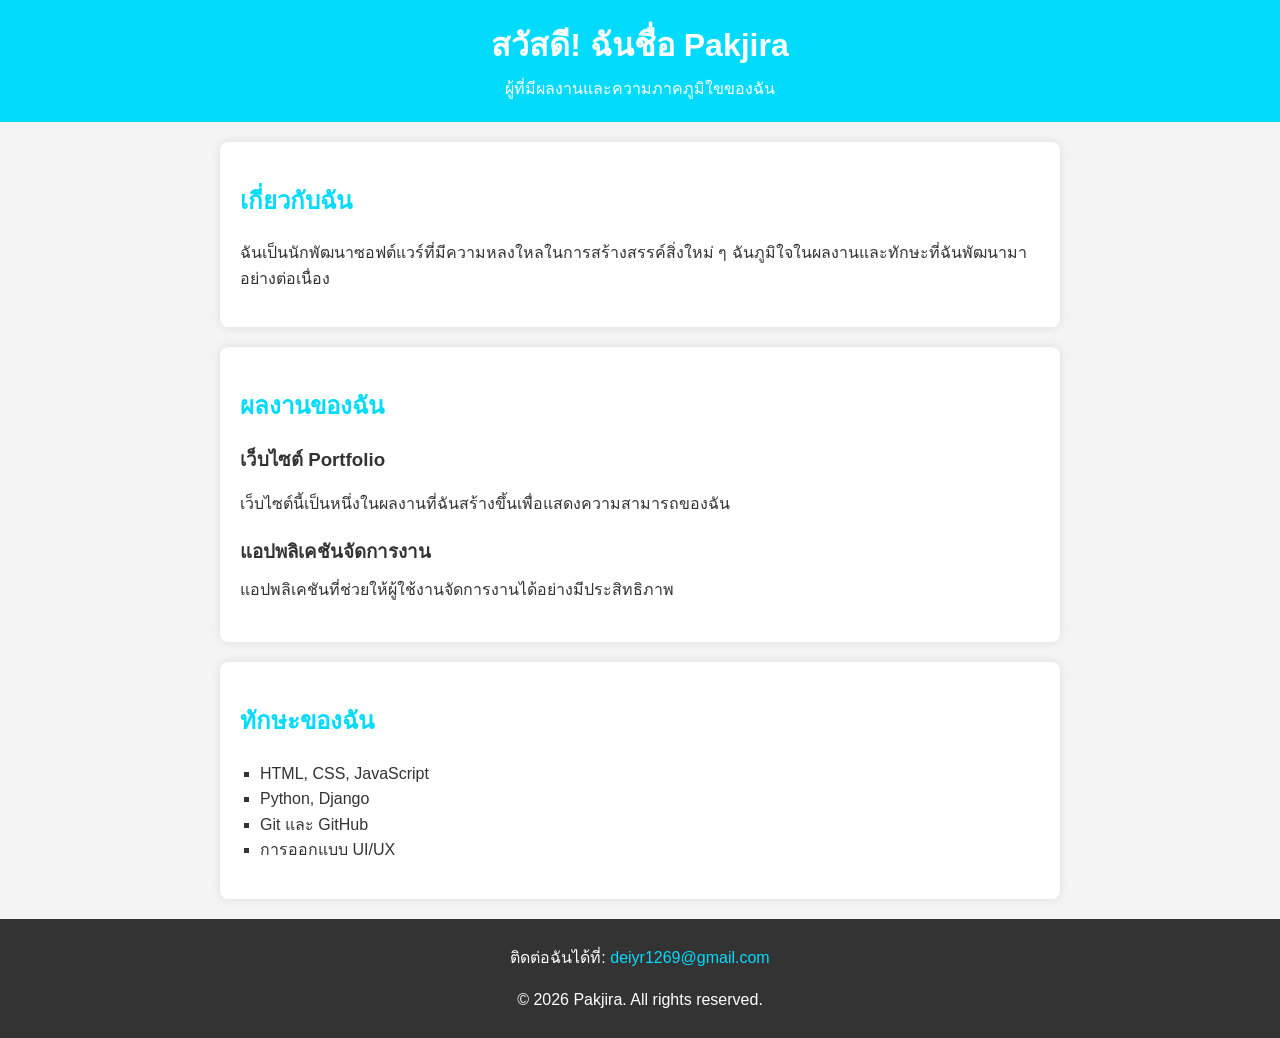
<file: index.html>
<!DOCTYPE html>
<html lang="th">
<head>
    <meta charset="UTF-8">
    <meta name="viewport" content="width=device-width, initial-scale=1.0">
    <meta name="description" content="เว็บไซต์แนะนำผลงานและทักษะของ Pakjira">
    <title>ความภาคภูมิใจของ Pakjira</title>
    <link rel="stylesheet" href="style.css">
</head>
<body>
    <!-- ส่วนหัวของเว็บไซต์ -->
    <header>
        <h1>สวัสดี! ฉันชื่อ Pakjira</h1>
        <p>ผู้ที่มีผลงานและความภาคภูมิใขของฉัน</p>
    </header>

  <!-- ส่วนเกี่ยวกับตัวเอง -->
  <section id="about">
      <h2>เกี่ยวกับฉัน</h2>
      <p>ฉันเป็นนักพัฒนาซอฟต์แวร์ที่มีความหลงใหลในการสร้างสรรค์สิ่งใหม่ ๆ ฉันภูมิใจในผลงานและทักษะที่ฉันพัฒนามาอย่างต่อเนื่อง</p>
  </section>

  <!-- ส่วนแสดงผลงาน -->
  <section id="projects">
        <h2>ผลงานของฉัน</h2>
        <div class="project">
            <h3>เว็บไซต์ Portfolio</h3>
          <p>เว็บไซต์นี้เป็นหนึ่งในผลงานที่ฉันสร้างขึ้นเพื่อแสดงความสามารถของฉัน</p>
        </div>
        <div class="project">
            <h3>แอปพลิเคชันจัดการงาน</h3
            <p>แอปพลิเคชันที่ช่วยให้ผู้ใช้งานจัดการงานได้อย่างมีประสิทธิภาพ</p>
        </div>
   </section>

  <!-- ส่วนแสดงทักษะ -->
  <section id="skills">
       <h2>ทักษะของฉัน</h2>
       <ul>
           <li>HTML, CSS, JavaScript</li>
           <li>Python, Django</li>
           <li>Git และ GitHub</li>
           <li>การออกแบบ UI/UX</li>
       </ul>
  </section>

  <!-- ส่วนติดต่อและลิขสิทธิ์ -->
  <footer>
       <p>ติดต่อฉันได้ที่: <a
href="mailto:deiyr1269@gmail.com">deiyr1269@gmail.com</a></p>
       <p>&copy; <span id="year"></span> Pakjira. All rights reserved. </p>
  </footer>

  <!--ลิงก์ไปยัง JavaScript -->
  <script src="script.js"></script>
</body> 
</html>
</file>
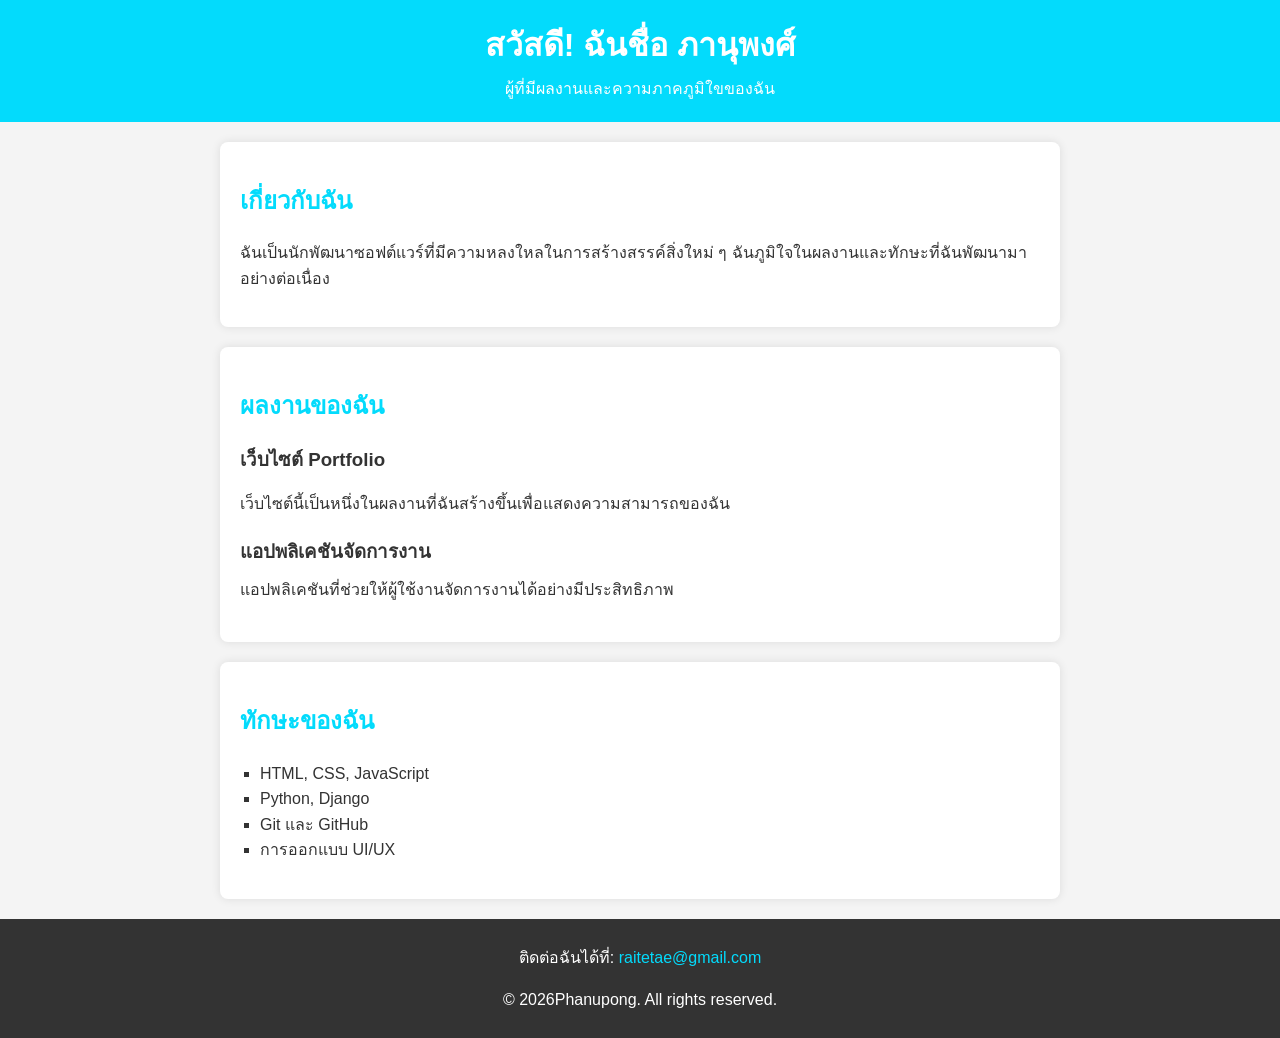
<file: kuy.html>
<!DOCTYPE html>
<html lang="th">
<head>
<meta charset="UTF-8">
<meta name="viewport" content="width=device-width, initial-scale=1.0">
<meta name="description" content="เว็บไซต์แนะนำผลงานและทักษะของ ภานุพงศ์">
<title>ความภาคภูมิใจของ ภานุพงศ์</title>
<link rel="stylesheet" href="style.css">
</head>
<body>
<header>
<h1>สวัสดี! ฉันชื่อ ภานุพงศ์</h1>
<p>ผู้ที่มีผลงานและความภาคภูมิใขของฉัน</p>
</header>

<section id="about">
<h2>เกี่ยวกับฉัน</h2>
<p>ฉันเป็นนักพัฒนาซอฟต์แวร์ที่มีความหลงใหลในการสร้างสรรค์สิ่งใหม่ ๆ ฉันภูมิใจในผลงานและทักษะที่ฉันพัฒนามาอย่างต่อเนื่อง</p>
</section>

<section id="projects">
<h2>ผลงานของฉัน</h2>
<div class="project">
<h3>เว็บไซต์ Portfolio</h3>
<p>เว็บไซต์นี้เป็นหนึ่งในผลงานที่ฉันสร้างขึ้นเพื่อแสดงความสามารถของฉัน</p>
</div>
<div class="project">
<h3>แอปพลิเคชันจัดการงาน</h3
<p>แอปพลิเคชันที่ช่วยให้ผู้ใช้งานจัดการงานได้อย่างมีประสิทธิภาพ</p>
</div>
</section>

<section id="skills">
<h2>ทักษะของฉัน</h2>
<ul>
<li>HTML, CSS, JavaScript</li>
<li>Python, Django</li>
<li>Git และ GitHub</li>
<li>การออกแบบ UI/UX</li>
</ul>
</section>

<footer>
<p>ติดต่อฉันได้ที่: <a
href="raitetae@gmail.com">raitetae@gmail.com</a></p>
<p>&copy; <span id="year"></span>Phanupong. All rights reserved. </p>
</footer>

<!--ลิงก์ไปยัง JavaScript -->
<script src="script.js"></script>
</body>
</html>
</file>
<file: style.css>
body {
  font-family: Arial, sans-serif;
  line-height: 1.6;
  margin: 0;
  padding: 0;
  background-color: #f4f4f4;
  color: #333;
}
header {
   background: #03dbfc;
   color: white;
   padding: 20px 0;
   text-align: center;
}
header h1 {
    margin:0;
}
header p {
   margin: 5px 0 0;
}
section {
   padding: 20px;
   margin: 20px auto;
   max-width: 800px;
   background: white;
   border-radius: 8px;
   box-shadow: 0 0 10px rgba(0, 0, 0, 0.1);
}
h2 {
  color: #03dbfc;
}
.project {
    margin-bottom: 20px;
}
.project h3 {
    margin: 0 0 10px;
    color: #333;
}
ul { 
    list-style-type: square;
    padding-left: 20px;
}
footer {
    text-align: center;
    padding: 10px 0;
    background: #333;
    color: white;
    margin-top: 20px;
}
footer a {
  color: #03dbfc;
  text-decoration: none;
}
</file>
